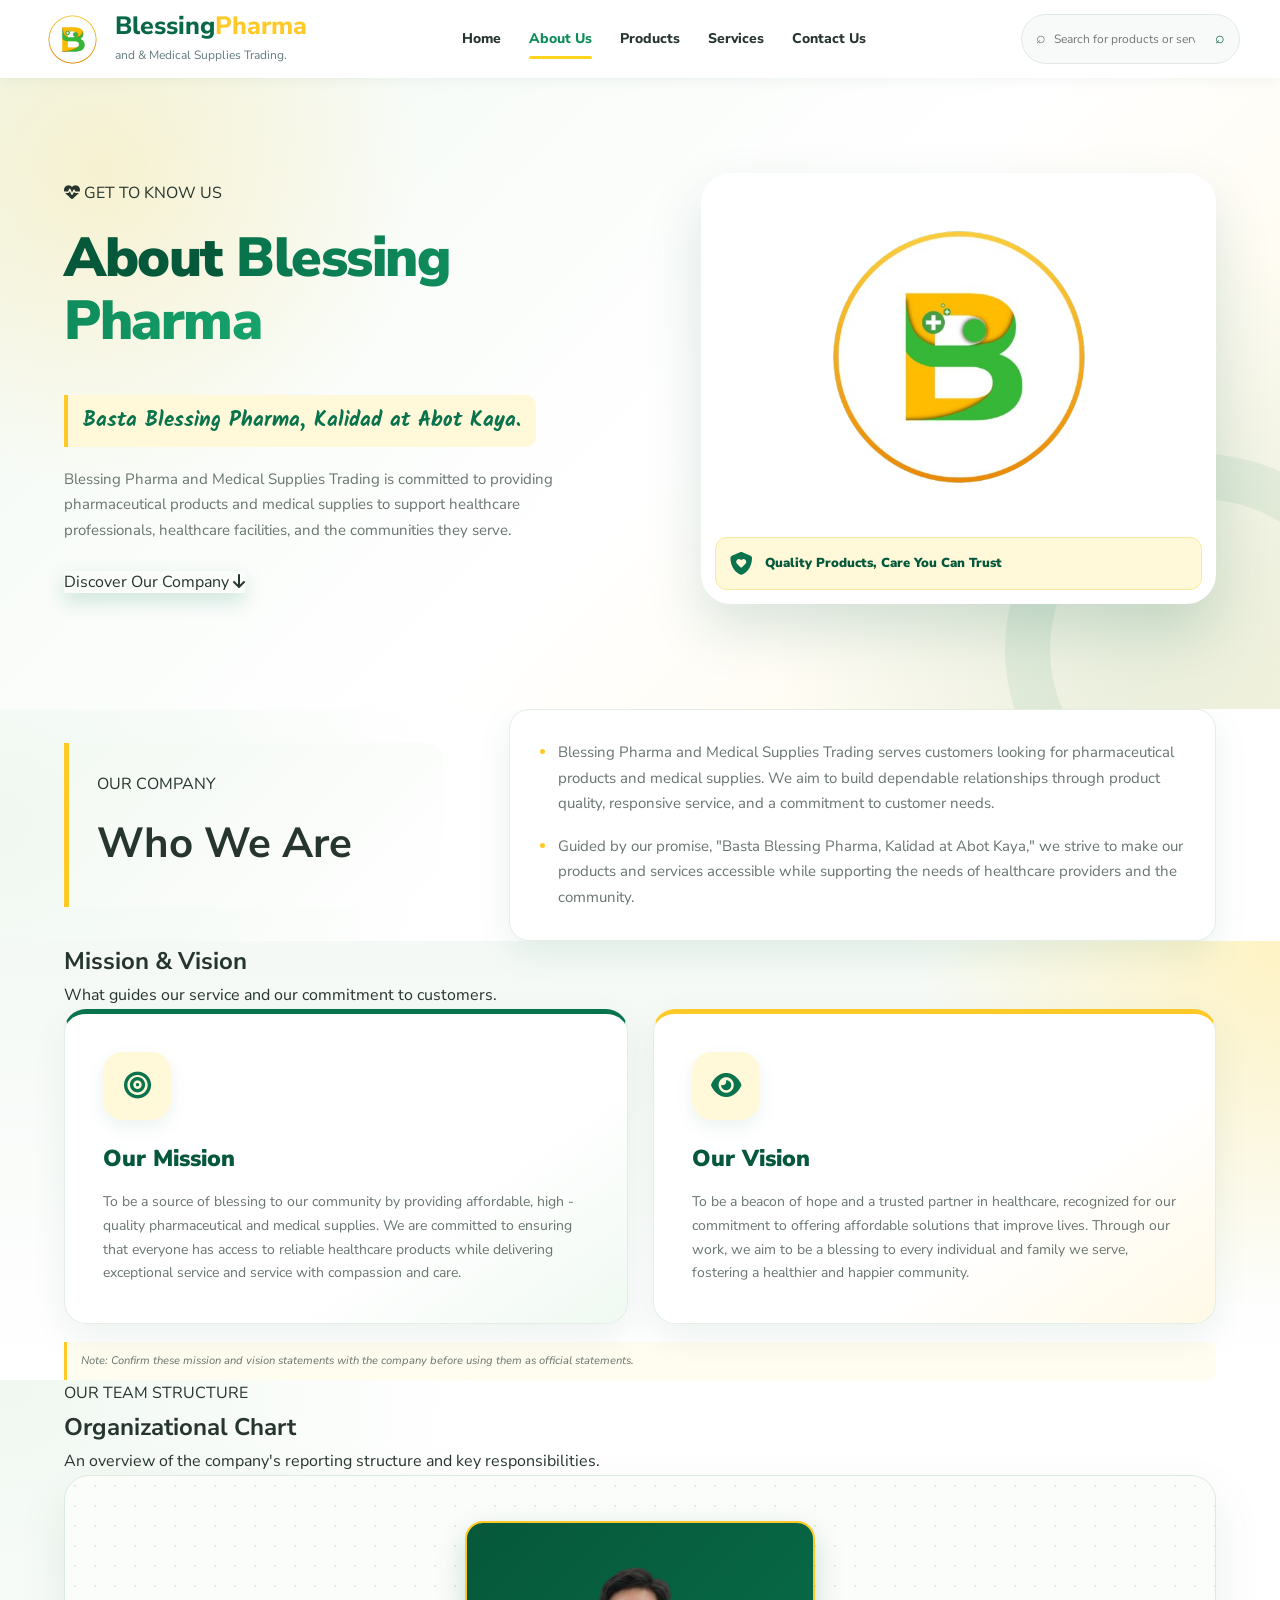
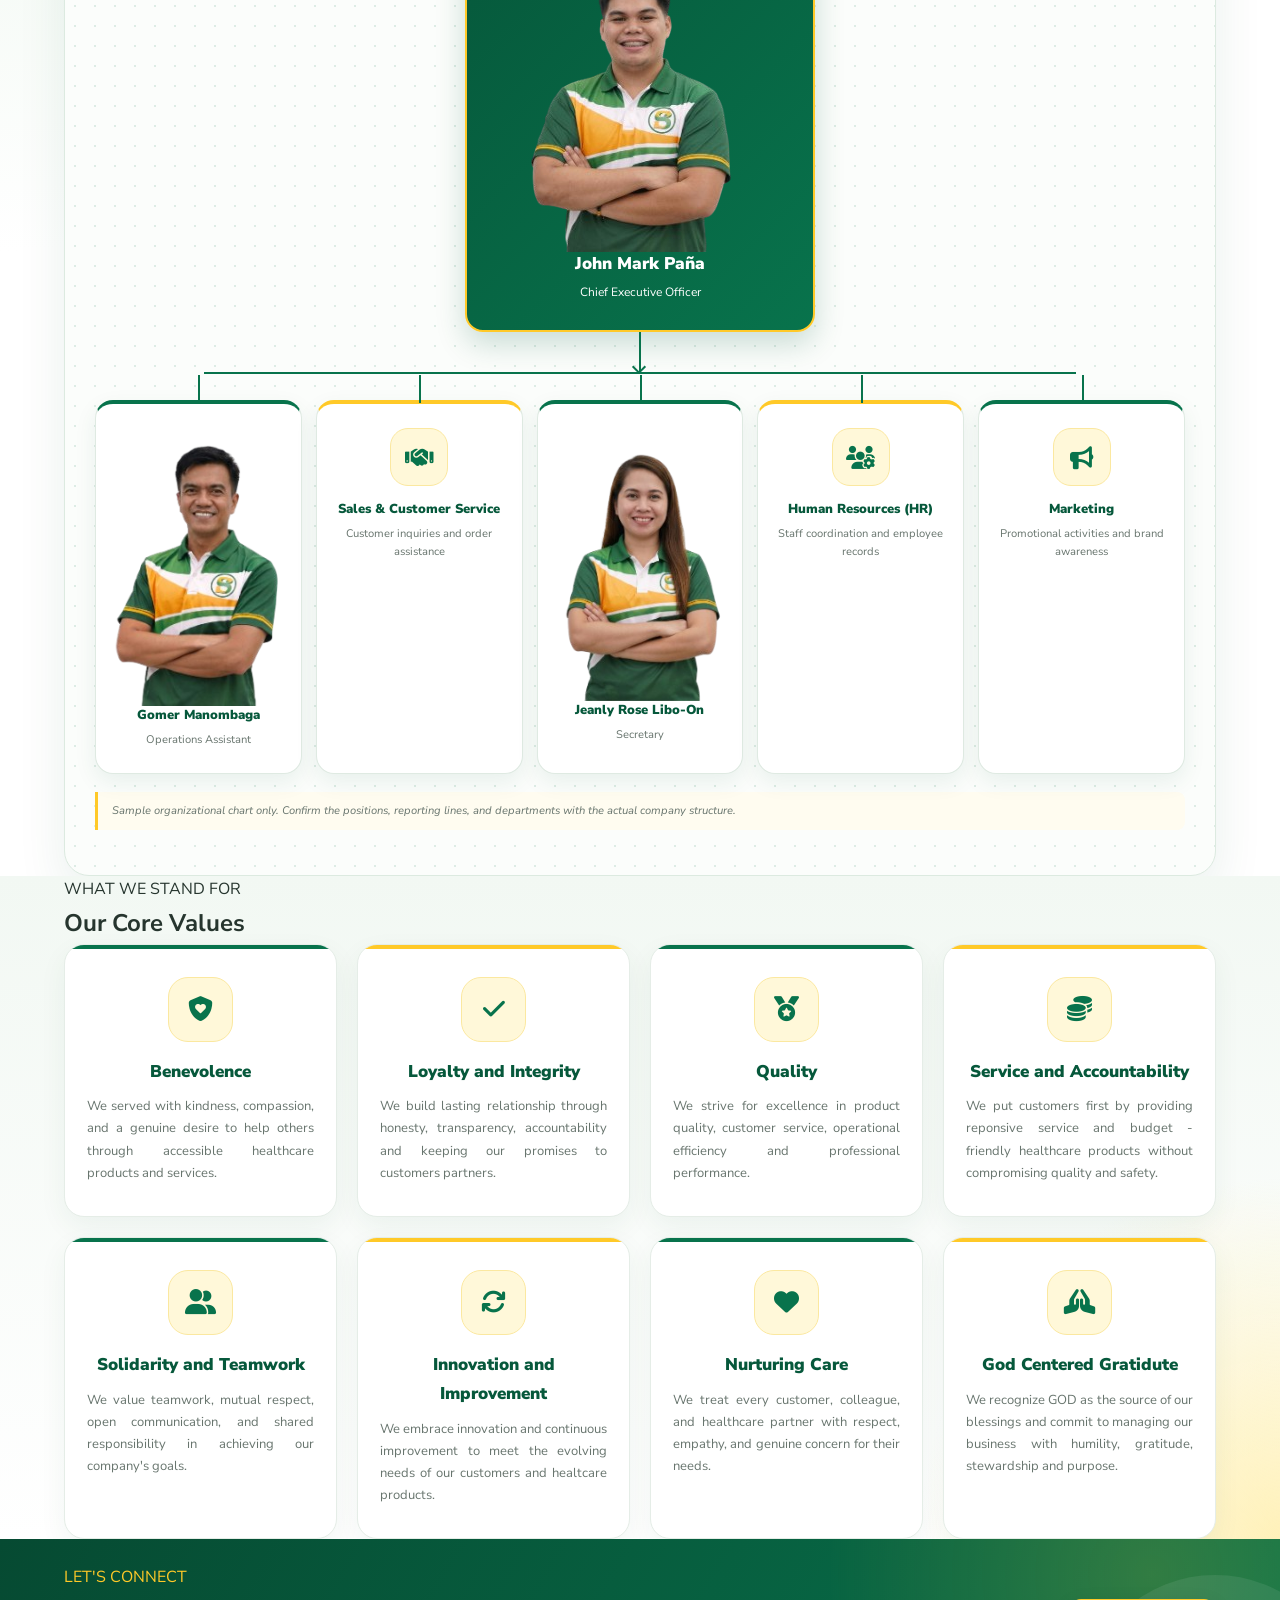
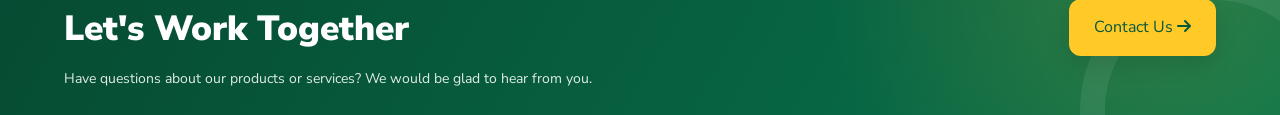
<file: about.html>
<!DOCTYPE html>
<html lang="en">
<head>
    <meta charset="UTF-8">
    <meta name="viewport" content="width=device-width, initial-scale=1.0">
    <meta name="description" content="Learn about Blessing Pharma and Medical Supplies Trading, our mission, vision, values, and organizational structure.">

    <title>About Us | Blessing Pharma</title>

    <link rel="preconnect" href="https://fonts.googleapis.com">
    <link rel="preconnect" href="https://fonts.gstatic.com" crossorigin>
    <link href="https://fonts.googleapis.com/css2?family=Nunito+Sans:wght@400;600;700;800;900&family=Kalam:wght@400;700&display=swap" rel="stylesheet">

    <link rel="stylesheet" href="https://cdnjs.cloudflare.com/ajax/libs/font-awesome/6.7.2/css/all.min.css">
    <link rel="stylesheet" href="about.css">
</head>
<body>

<!-- HEADER -->
<header class="site-header">
    <div class="container nav">

    <a class="brand" href="#home">
    <img
        src="images/logo.png"
        alt="Blessing Pharma Logo"
        class="logo"
    >

    <div class="brand-text">
        <div class="brand-name">
            Blessing<span>Pharma</span>
        </div>
        <small>and &amp; Medical Supplies Trading.</small>
    </div>
</a>

        <button class="mobile-menu" id="menuToggle" aria-label="Toggle navigation">
            ☰ Menu
        </button>

        <nav class="navlinks" id="navlinks">
    <a href="index.html">Home</a>
    <a href="about.html" class="active">About Us</a>
    <a href="#products">Products</a>
    <a href="#services">Services</a>
    <a href="contact.html">Contact Us</a>
</nav>

        <form class="search" id="searchForm">
            <span>⌕</span>
            <input
                id="searchInput"
                type="search"
                placeholder="Search for products or services..."
                aria-label="Search products">
            <button type="submit" aria-label="Search">⌕</button>
        </form>


    </div>
</header>

<main>


<main>

    <!-- ABOUT HERO -->
    <section class="about-hero">
        <div class="container about-hero-inner">
            <div class="hero-copy">
                <span class="eyebrow">
                    <i class="fa-solid fa-heart-pulse"></i>
                    GET TO KNOW US
                </span>

                <h1>About <span>Blessing Pharma</span></h1>
                <div class="underbar"></div>

                <p class="hero-tagline">
                    Basta Blessing Pharma, Kalidad at Abot Kaya.
                </p>

                <p>
                    Blessing Pharma and Medical Supplies Trading is committed
                    to providing pharmaceutical products and medical supplies
                    to support healthcare professionals, healthcare facilities,
                    and the communities they serve.
                </p>

                <a href="#our-story" class="btn">
                    Discover Our Company
                    <i class="fa-solid fa-arrow-down"></i>
                </a>
            </div>

            <div class="hero-image">
                <img src="images/logo.png" alt="Blessing Pharma healthcare image">
                <div class="image-label">
                    <i class="fa-solid fa-shield-heart"></i>
                    <span>Quality Products, Care You Can Trust</span>
                </div>
            </div>
        </div>
    </section>

    <!-- COMPANY PROFILE -->
    <section class="section story" id="our-story">
        <div class="container story-grid">
            <div class="section-heading">
                <span class="eyebrow">OUR COMPANY</span>
                <h2>Who <span>We Are</span></h2>

            </div>

            <div class="story-content">
                <p>
                    Blessing Pharma and Medical Supplies Trading serves
                    customers looking for pharmaceutical products and
                    medical supplies. We aim to build dependable
                    relationships through product quality, responsive
                    service, and a commitment to customer needs.
                </p>

                <p>
                    Guided by our promise, "Basta Blessing Pharma,
                    Kalidad at Abot Kaya," we strive to make our products
                    and services accessible while supporting the needs
                    of healthcare providers and the community.
                </p>
            </div>
        </div>
    </section>

    <!-- MISSION AND VISION -->
    <section class="section mission-section">
        <div class="container">
            <div class="center-heading">
               
                <h2>Mission <span>&amp; Vision</span></h2>
                <p>What guides our service and our commitment to customers.</p>
            </div>

            <div class="purpose-grid">
                <article class="purpose-card mission-card">
                    <div class="purpose-icon">
                        <i class="fa-solid fa-bullseye"></i>
                    </div>
                    <h3>Our Mission</h3>
                    <p>
                        To be a source of blessing to our community by providing
                        affordable, high - quality pharmaceutical and medical supplies.
                        We are committed to ensuring that everyone has access to reliable
                        healthcare products while delivering exceptional service and service
                        with compassion and care.
                        
                    </p>
                </article>

                <article class="purpose-card vision-card">
                    <div class="purpose-icon">
                        <i class="fa-solid fa-eye"></i>
                    </div>
                    <h3>Our Vision</h3>
                    <p>
                        To be a beacon of hope and a trusted partner in healthcare,
                        recognized for our commitment to offering affordable solutions
                        that improve lives. Through our work, we aim to be a blessing to
                        every individual and family we serve, fostering a healthier and happier community.
                    </p>
                </article>
            </div>

            <p class="editor-note">
                Note: Confirm these mission and vision statements with
                the company before using them as official statements.
            </p>
        </div>
    </section>

    <!-- ORGANIZATIONAL CHART -->
    <section class="section organization" id="organization">
        <div class="container">
            <div class="center-heading">
                <span class="eyebrow">OUR TEAM STRUCTURE</span>
                <h2>Organizational <span>Chart</span></h2>
                <div class="underbar"></div>
                <p>
                    An overview of the company's reporting structure
                    and key responsibilities.
                </p>
            </div>

            <div class="org-chart">

<!-- LEVEL 1: CEO / BUSINESS OWNER -->
<div class="org-level">
    <article class="org-card top-card owner-card">
        <img
            src="images/ceo.png"
            alt="Business Owner"
            class="org-person-photo"
        >

        <h3>John Mark Paña</h3>
        <p>Chief Executive Officer</p>
    </article>
</div>
                <div class="org-connector"></div>

                <!-- LEVEL 2: FIVE DEPARTMENTS -->
                <div class="org-departments">

                    <article class="org-card department-card">
    <img
        src="images/inventory.png"
        alt="Inventory and Warehouse Representative"
        class="org-person-photo"
    >

    <h3>Gomer Manombaga</h3>
    <p>Operations Assistant</p>
</article>

                    <article class="org-card department-card">
                        <div class="department-icon">
                            <i class="fa-solid fa-handshake"></i>
                        </div>
                        <h3>Sales &amp; Customer Service</h3>
                        <p>Customer inquiries and order assistance</p>
                    </article>

                    <article class="org-card department-card">
    <img
        src="images/accounting.png"
        alt="Financial and Accounting"
        class="org-person-photo"
    >

    <h3>Jeanly Rose Libo-On</h3>
    <p>Secretary</p>
</article>

                    <article class="org-card department-card">
                        <div class="department-icon">
                            <i class="fa-solid fa-users-gear"></i>
                        </div>
                        <h3>Human Resources (HR)</h3>
                        <p>Staff coordination and employee records</p>
                    </article>

                    <article class="org-card department-card">
                        <div class="department-icon">
                            <i class="fa-solid fa-bullhorn"></i>
                        </div>
                        <h3>Marketing</h3>
                        <p>Promotional activities and brand awareness</p>
                    </article>

                </div>

                <p class="editor-note">
                    Sample organizational chart only. Confirm the positions,
                    reporting lines, and departments with the actual company structure.
                </p>

            </div>
        </div>
    </section>

    <!-- CORE VALUES -->
    <section class="section values-section">
        <div class="container">
            <div class="center-heading">
                <span class="eyebrow">WHAT WE STAND FOR</span>
                <h2>Our Core <span>Values</span></h2>
                <div class="underbar"></div>
            </div>

            <div class="values-grid">
                <article class="value-card">
                    <div class="value-icon">
                        <i class="fa-solid fa-shield-heart"></i>
                    </div>
                    <h3>Benevolence</h3>
                    <p>We served with kindness, compassion, and a genuine desire to help others through accessible healthcare products and services.</p>
                </article>

                <article class="value-card">
                    <div class="value-icon">
                        <i class="fa-solid fa-check"></i>
                    </div>
                    <h3>Loyalty and Integrity</h3>
                    <p>We build lasting relationship through honesty, transparency, accountability and keeping our promises to customers partners.</p>
                </article>

                <article class="value-card">
                    <div class="value-icon">
                        <i class="fa-solid fa-medal"></i>
                    </div>
                    <h3>Quality</h3>
                    <p>We strive for excellence in product quality, customer service, operational efficiency and professional performance.</p>
                </article>

                <article class="value-card">
                    <div class="value-icon">
                        <i class="fa-solid fa-coins"></i>
                    </div>
                    <h3>Service and Accountability</h3>
                    <p>We put customers first by providing reponsive service and budget - friendly healthcare products without compromising quality and safety. </p>
                </article>

                <article class="value-card">
                    <div class="value-icon">
                        <i class="fa-solid fa-user-group"></i>
                    </div>
                    <h3>Solidarity and Teamwork</h3>
                    <p>We value teamwork, mutual respect, open communication, and shared responsibility in achieving our company's goals.</p>
                </article>

                <article class="value-card">
                    <div class="value-icon">
                        <i class="fa-solid fa-arrows-rotate"></i>
                    </div>
                    <h3>Innovation and Improvement</h3>
                    <p>We embrace innovation and continuous improvement to meet the evolving needs of our customers and healtcare products.</p>
                </article>

                <article class="value-card">
                    <div class="value-icon">
                        <i class="fa-solid fa-heart"></i>
                    </div>
                    <h3>Nurturing Care</h3>
                    <p>We treat every customer, colleague, and healthcare partner with respect, empathy, and genuine concern for their needs.</p>
                </article>

                <article class="value-card">
                    <div class="value-icon">
                        <i class="fa-solid fa-hands-praying"></i>
                    </div>
                    <h3>God Centered Gratidute</h3>
                    <p>We recognize GOD as the source of our blessings and commit to managing our business with humility, gratitude, stewardship and purpose.</p>
                </article>
            </div>
        </div>
    </section>

    <!-- CONTACT CTA -->
    <section class="about-cta">
        <div class="container cta-inner">
            <div>
                <span class="eyebrow">LET'S CONNECT</span>
                <h2>Let's Work Together</h2>
                <p>
                    Have questions about our products or services?
                    We would be glad to hear from you.
                </p>
            </div>

            <a href="contact.html" class="btn cta-btn">
                Contact Us <i class="fa-solid fa-arrow-right"></i>
            </a>
        </div>
    </section>

</main>

<script>
    const menuToggle = document.getElementById("menuToggle");
    const navlinks = document.getElementById("navlinks");

    menuToggle.addEventListener("click", function () {
        const isOpen = navlinks.classList.toggle("show");
        menuToggle.setAttribute("aria-expanded", isOpen);
    });
</script>

</body>
</html>
</file>
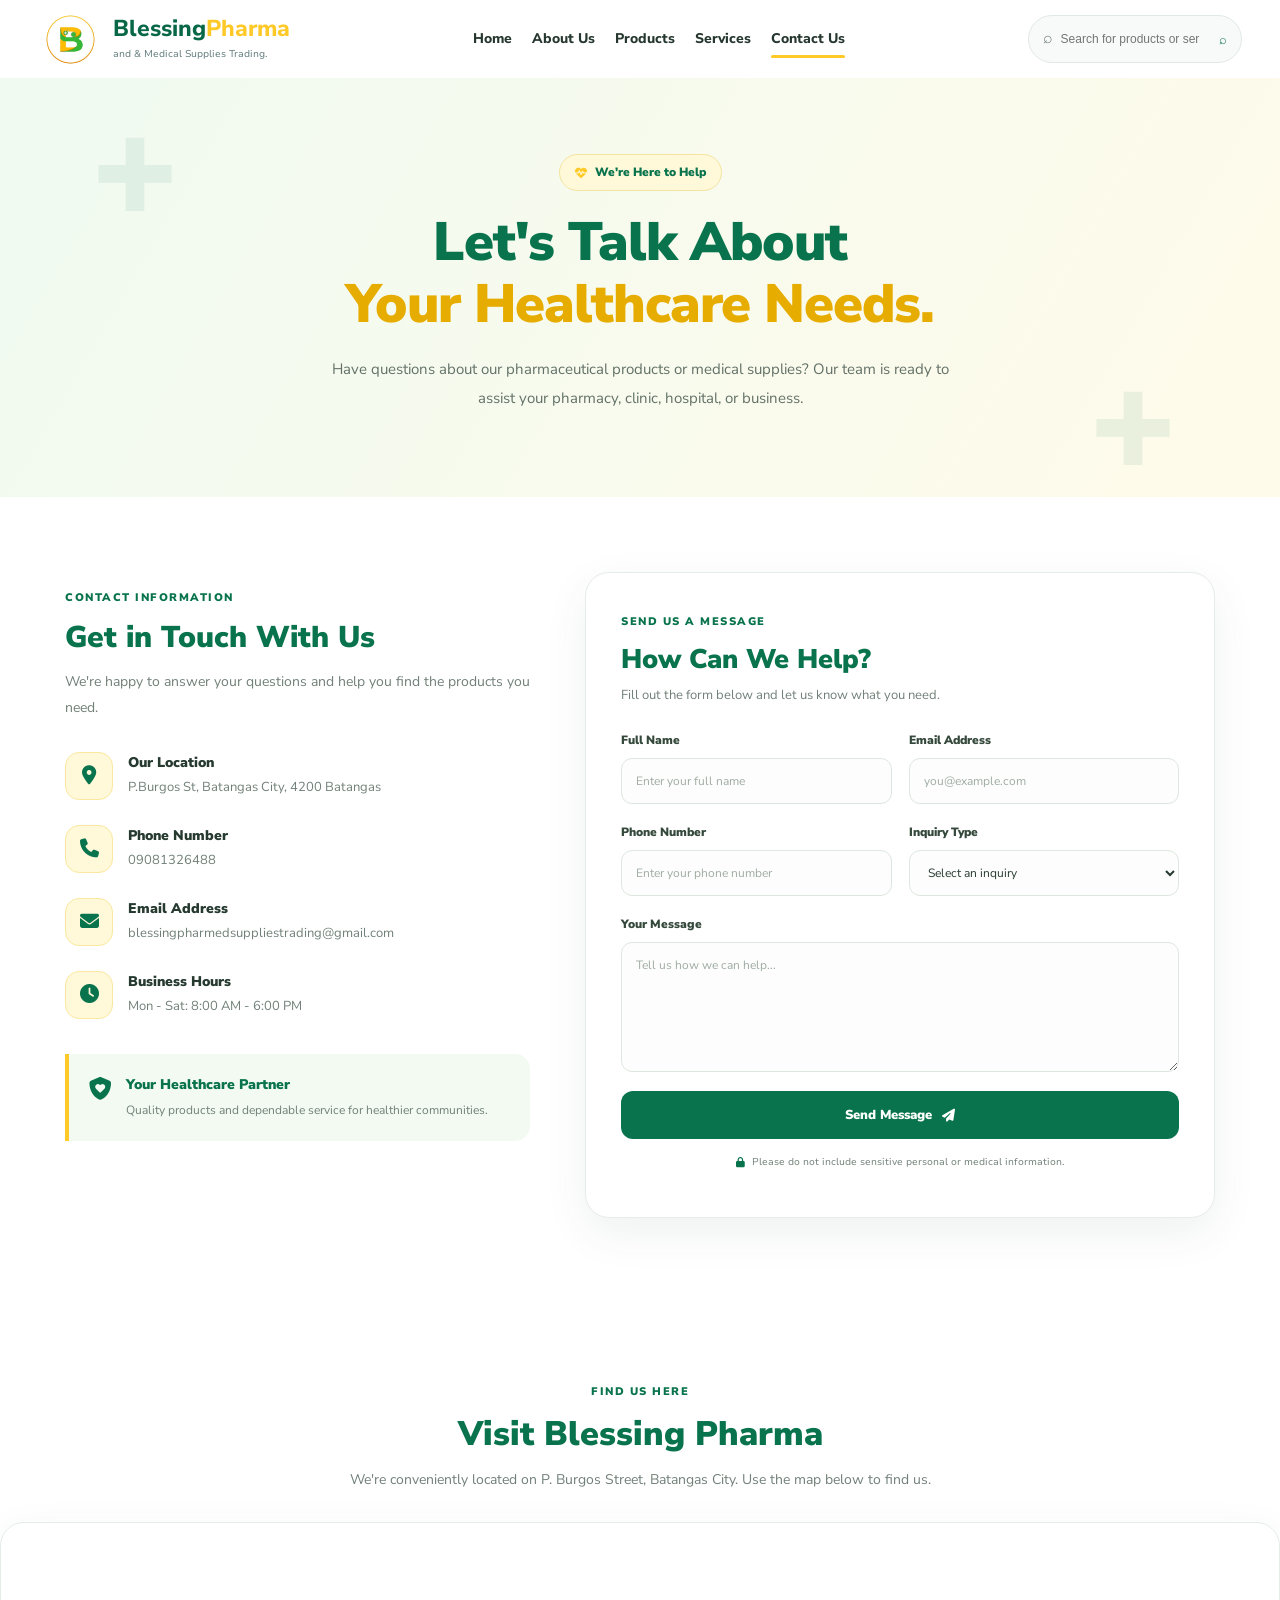
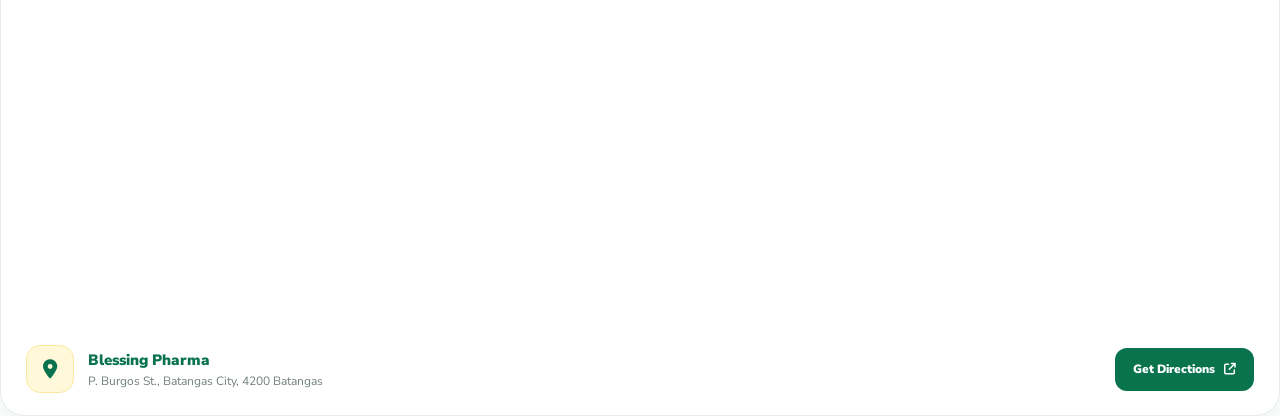
<file: contact.html>
<!DOCTYPE html>
<html lang="en">
<head>
    <meta charset="UTF-8">
    <meta name="viewport" content="width=device-width, initial-scale=1.0">

    <title>Contact Us | Blessing Pharma</title>

    <!-- Google Fonts -->
    <link rel="preconnect" href="https://fonts.googleapis.com">
    <link rel="preconnect" href="https://fonts.gstatic.com" crossorigin>
    <link href="https://fonts.googleapis.com/css2?family=Nunito+Sans:wght@400;500;600;700;800;900&display=swap" rel="stylesheet">

    <!-- Font Awesome Icons -->
    <link rel="stylesheet" href="https://cdnjs.cloudflare.com/ajax/libs/font-awesome/6.7.2/css/all.min.css">

    <link rel="stylesheet" href="contact.css">
</head>

<body>

    <!-- HEADER -->
<header class="site-header">
    <div class="container nav">

    <a class="brand" href="#home">
    <img
        src="images/logo.png"
        alt="Blessing Pharma Logo"
        class="logo"
    >

    <div class="brand-text">
        <div class="brand-name">
            Blessing<span>Pharma</span>
        </div>
        <small>and &amp; Medical Supplies Trading.</small>
    </div>
</a>

        <button class="mobile-menu" id="menuToggle" aria-label="Toggle navigation">
            ☰ Menu
        </button>

    <nav class="navlinks" id="navlinks">
    <a href="index.html">Home</a>
    <a href="about.html">About Us</a>
    <a href="#products">Products</a>
    <a href="#services">Services</a>
    <a href="contact.html" class="active">Contact Us</a>
</nav>

        <form class="search" id="searchForm">
            <span>⌕</span>
            <input
                id="searchInput"
                type="search"
                placeholder="Search for products or services..."
                aria-label="Search products">
            <button type="submit" aria-label="Search">⌕</button>
        </form>


    </div>
</header>


    <!-- CONTACT HERO -->
    <section class="contact-hero">
        <div class="contact-container">

            <div class="hero-badge">
                <i class="fa-solid fa-heart-pulse"></i>
                We're Here to Help
            </div>

            <h1>
                Let's Talk About
                <span>Your Healthcare Needs.</span>
            </h1>

            <p>
                Have questions about our pharmaceutical products or medical
                supplies? Our team is ready to assist your pharmacy, clinic,
                hospital, or business.
            </p>

            <div class="hero-decoration">
                <i class="fa-solid fa-plus"></i>
            </div>

        </div>
    </section>


    <!-- CONTACT SECTION -->
    <main class="contact-main">
        <div class="contact-container">

            <div class="contact-layout">

                <!-- CONTACT INFORMATION -->
                <section class="contact-info">

                    <span class="section-label">CONTACT INFORMATION</span>

                    <h2>Get in Touch With Us</h2>

                    <p class="info-intro">
                        We're happy to answer your questions and help you
                        find the products you need.
                    </p>

                    <div class="info-list">

                        <div class="info-item">
                            <div class="info-icon">
                                <i class="fa-solid fa-location-dot"></i>
                            </div>

                            <div>
                                <h3>Our Location</h3>
                                <p>P.Burgos St, Batangas City, 4200 Batangas</p>
                            </div>
                        </div>

                        <div class="info-item">
                            <div class="info-icon">
                                <i class="fa-solid fa-phone"></i>
                            </div>

                            <div>
                                <h3>Phone Number</h3>
                                <p>09081326488</p>
                            </div>
                        </div>

                        <div class="info-item">
                            <div class="info-icon">
                                <i class="fa-solid fa-envelope"></i>
                            </div>

                            <div>
                                <h3>Email Address</h3>
                                <p>blessingpharmedsuppliestrading@gmail.com</p>
                            </div>
                        </div>

                        <div class="info-item">
                            <div class="info-icon">
                                <i class="fa-solid fa-clock"></i>
                            </div>

                            <div>
                                <h3>Business Hours</h3>
                                <p>Mon - Sat: 8:00 AM - 6:00 PM</p>
                            </div>
                        </div>

                    </div>

                    <div class="contact-note">
                        <i class="fa-solid fa-shield-heart"></i>

                        <div>
                            <strong>Your Healthcare Partner</strong>
                            <p>
                                Quality products and dependable service
                                for healthier communities.
                            </p>
                        </div>
                    </div>

                </section>


                <!-- CONTACT FORM -->
                <section class="contact-form-card" id="contact-form">

                    <div class="form-heading">
                        <span class="section-label">SEND US A MESSAGE</span>
                        <h2>How Can We Help?</h2>
                        <p>Fill out the form below and let us know what you need.</p>
                    </div>

                    <form id="contactForm">

                        <div class="form-row">

                            <div class="form-group">
                                <label for="fullName">Full Name</label>

                                <input
                                    type="text"
                                    id="fullName"
                                    name="fullName"
                                    placeholder="Enter your full name"
                                    required>
                            </div>

                            <div class="form-group">
                                <label for="email">Email Address</label>

                                <input
                                    type="email"
                                    id="email"
                                    name="email"
                                    placeholder="you@example.com"
                                    required>
                            </div>

                        </div>

                        
<div class="form-row">

    <div class="form-group">
        <label for="phone">Phone Number</label>
        <input
            type="tel"
            id="phone"
            name="phone"
            placeholder="Enter your phone number">
    </div>

    <div class="form-group">
        <label for="subject">Inquiry Type</label>

        
<select id="subject" name="subject" required>
    <option value="" disabled selected>Select an inquiry</option>
    <option value="Inquiry">Inquiry Items</option>
    <option value="Purchasing">Purchasing Items</option>
    <option value="Quotation">Quotation</option>
    <option value="Apply">Application</option>
    <option value="Partnership">Partnership</option>
    <option value="Other">Other</option>
</select>

    </div>

</div>


                        <div class="form-group">
                            <label for="message">Your Message</label>

                            <textarea
                                id="message"
                                name="message"
                                rows="5"
                                placeholder="Tell us how we can help..."
                                required></textarea>
                        </div>

                        <button type="submit" class="submit-button">
                            Send Message
                            <i class="fa-solid fa-paper-plane"></i>
                        </button>

                        <p class="form-disclaimer">
                            <i class="fa-solid fa-lock"></i>
                            Please do not include sensitive personal or medical information.
                        </p>

                        <p id="formStatus" class="form-status" aria-live="polite"></p>
                        

                    </form>

                </section>

            </div>

        </div>
    </main>


<!-- GOOGLE MAP LOCATION -->
<section class="location-section" id="our-location">
    <div class="location-heading">
        <span class="section-label">FIND US HERE</span>
        <h2>Visit Blessing Pharma</h2>
        <p>
            We're conveniently located on P. Burgos Street,
            Batangas City. Use the map below to find us.
        </p>
    </div>

    <div class="map-card">
        <iframe
            src="https://maps.google.com/maps?q=Blessing%20Pharma%20and%20Medical%20Supplies%20Trading%2C%20P.%20Burgos%20St%2C%20Batangas%20City%2C%20Philippines&output=embed"
            title="Blessing Pharma location in Batangas City"
            width="100%"
            height="400"
            style="border: 0;"
            loading="lazy"
            referrerpolicy="no-referrer-when-downgrade"
            allowfullscreen>
        </iframe>

        <div class="map-footer">
            <div class="map-address">
                <div class="info-icon">
                    <i class="fa-solid fa-location-dot"></i>
                </div>
                <div>
                    <h3>Blessing Pharma</h3>
                    <p>P. Burgos St., Batangas City, 4200 Batangas</p>
                </div>
            </div>

            <a
                href="https://www.google.com/maps/search/?api=1&query=Blessing+Pharma+and+Medical+Supplies+Trading+P.+Burgos+Batangas+City"
                target="_blank"
                rel="noopener noreferrer"
                class="directions-button">
                Get Directions
                <i class="fa-solid fa-arrow-up-right-from-square"></i>
            </a>
        </div>
    </div>
</section>

    

    <script src="contact.js"></script>

</body>
</html>
</file>
<file: about.css>
:root {
    --green: #08734C;
    --green-dark: #06583B;
    --yellow: #FFC928;
    --pale-yellow: #FFF8D9;
    --white: #FFFFFF;
    --text: #26352E;
    --muted: #68756E;
    --light-bg: #F7FAF7;
    --border: #E5EDE7;
    --shadow: 0 12px 35px rgba(8, 115, 76, 0.09);
}

* {
    box-sizing: border-box;
    margin: 0;
    padding: 0;
}

html {
    scroll-behavior: smooth;
    scroll-padding-top: 100px;
}

body {
    font-family: "Nunito Sans", sans-serif;
    color: var(--text);
    background: var(--white);
    line-height: 1.7;
}

a {
    text-decoration: none;
    color: inherit;
}

img {
    display: block;
    max-width: 100%;
}

.container {
    width: min(1160px, 90%);
    margin: auto;
}


/* =========================
   HEADER BASE STYLES
========================= */

.site-header {
    min-height: 78px;
    background: #ffffff;
    display: flex;
    align-items: center;
    position: sticky;
    top: 0;
    z-index: 1000;
    box-shadow: 0 2px 12px #164c3510;
}

.site-header,
.site-header * {
    box-sizing: border-box;
}

.site-header .container {
    width: min(1200px, 94%);
    margin: 0 auto;
}

.site-header .nav {
    display: flex;
    align-items: center;
    justify-content: space-between;
    gap: 22px;
}

/* =========================
   LOGO AND COMPANY NAME
========================= */

.site-header .brand {
    display: flex;
    align-items: center;
    gap: 10px;
    flex-shrink: 1;
    min-width: 0;
    text-decoration: none;
}

.site-header .logo {
    width: 65px;
    height: 65px;
    object-fit: contain;
    display: block;
    flex: 0 0 65px;
}

.site-header .brand-text {
    display: flex;
    flex-direction: column;
    justify-content: center;
    gap: 4px;
    min-width: 0;
}

.site-header .brand-name {
    font-size: 25px;
    font-weight: 800;
    line-height: 1.1;
    white-space: nowrap;
    color: #086747;
}

.site-header .brand-name span {
    color: #ffc928;
}

.site-header .brand-text small {
    font-size: 12px;
    color: #607a7b;
    white-space: nowrap;
}

/* =========================
   NAVIGATION LINKS
========================= */

.site-header .navlinks {
    display: flex;
    align-items: center;
    gap: 28px;
    font-size: 14px;
    font-weight: 800;
}

.site-header .navlinks a {
    color: inherit;
    text-decoration: none;
    padding: 8px 0;
    position: relative;
    white-space: nowrap;
    transition: color 0.2s ease;
}

.site-header .navlinks a:hover,
.site-header .navlinks a.active {
    color: #0b8d58;
}

.site-header .navlinks a.active::after {
    content: "";
    position: absolute;
    bottom: 0;
    left: 0;
    right: 0;
    height: 3px;
    background: #ffd51e;
    border-radius: 5px;
}

/* =========================
   SEARCH BAR
========================= */

.site-header .search {
    display: flex;
    align-items: center;
    gap: 8px;
    border: 1px solid #e1e9e5;
    border-radius: 30px;
    padding: 10px 14px;
    background: #f8faf9;
    min-width: 200px;
    color: #607a7b;
}

.site-header .search input {
    width: 100%;
    min-width: 0;
    border: 0;
    outline: 0;
    background: transparent;
    font: inherit;
    font-size: 12px;
}

.site-header .search button {
    border: 0;
    background: transparent;
    color: #086747;
    cursor: pointer;
    font: inherit;
}

/* =========================
   MOBILE MENU BUTTON
========================= */

.site-header .mobile-menu {
    display: none;
    border: 0;
    background: #086747;
    color: #ffffff;
    border-radius: 10px;
    padding: 9px 12px;
    font-size: 12px;
    cursor: pointer;
}

/* =========================
   TABLET RESPONSIVENESS
========================= */

@media (max-width: 1100px) {
    .site-header .nav {
        gap: 14px;
    }

    .site-header .logo {
        width: 55px;
        height: 55px;
        flex-basis: 55px;
    }

    .site-header .brand-name {
        font-size: 22px;
    }

    .site-header .brand-text small {
        font-size: 11px;
    }

    .site-header .navlinks {
        gap: 15px;
        font-size: 12px;
    }

    .site-header .search {
        min-width: 160px;
    }
}

/* =========================
   MOBILE RESPONSIVENESS
========================= */

@media (max-width: 700px) {
    .site-header {
        min-height: 68px;
    }

    .site-header .nav {
        flex-wrap: wrap;
        padding: 10px 0;
    }

    .site-header .brand {
        gap: 8px;
    }

    .site-header .logo {
        width: 45px;
        height: 45px;
        flex: 0 0 45px;
    }

    .site-header .brand-name {
        font-size: 21px;
    }

    .site-header .brand-text small {
        font-size: 10px;
    }

    .site-header .mobile-menu {
        display: block;
        margin-left: auto;
    }

    .site-header .navlinks {
        display: none;
        order: 4;
        width: 100%;
        flex-direction: column;
        align-items: stretch;
        gap: 3px;
        padding: 8px 0;
    }

    .site-header .navlinks.open {
        display: flex;
    }

    .site-header .navlinks a {
        padding: 10px;
        font-size: 14px;
    }

    .site-header .search {
        order: 5;
        min-width: 100%;
        width: 100%;
        margin-top: 5px;
    }
}

/* =========================
   SMALL MOBILE SCREENS
========================= */

@media (max-width: 390px) {
    .site-header .logo {
        width: 38px;
        height: 38px;
        flex-basis: 38px;
    }

    .site-header .brand {
        gap: 6px;
    }

    .site-header .brand-name {
        font-size: 18px;
    }

    .site-header .brand-text small {
        font-size: 9px;
    }
}


/* HERO SECTION */

.about-hero {
    position: relative;
    overflow: hidden;
    padding: 95px 0 105px;
    background:
        radial-gradient(circle at 8% 15%, rgba(255, 201, 40, 0.18), transparent 25%),
        radial-gradient(circle at 90% 85%, rgba(8, 115, 76, 0.10), transparent 30%),
        linear-gradient(135deg, #F2F9F3 0%, #FFFFFF 55%, #FFF9E5 100%);
}

.about-hero::before {
    content: "";
    position: absolute;
    width: 300px;
    height: 300px;
    border: 45px solid rgba(8, 115, 76, 0.07);
    border-radius: 50%;
    right: -115px;
    bottom: -135px;
    pointer-events: none;
}

.about-hero-inner {
    display: grid;
    grid-template-columns: 1fr 0.9fr;
    align-items: center;
    gap: 65px;
}

.hero-copy h1 {
    color: var(--green-dark);
    font-size: clamp(35px, 4.5vw, 55px);
    line-height: 1.15;
    font-weight: 900;
    letter-spacing: -1.5px;
    margin-top: 18px;
}

.hero-copy h1 span {
    display: inline;
    background: linear-gradient(90deg, #08734C, #16A36B);
    -webkit-background-clip: text;
    background-clip: text;
    -webkit-text-fill-color: transparent;
}

.hero-copy .underbar {
    width: 85px;
    height: 6px;
    margin-top: 20px;
}

.hero-copy > p:not(.hero-tagline) {
    color: var(--muted);
    font-size: 15px;
    margin: 20px 0 26px;
    max-width: 540px;
}

.hero-tagline {
    display: inline-block;
    font-family: "Kalam", cursive;
    font-size: 21px;
    font-weight: 700;
    color: var(--green);
    margin-top: 17px;
    padding: 8px 15px;
    border-left: 4px solid var(--yellow);
    border-radius: 0 10px 10px 0;
    background: var(--pale-yellow);
}

.hero-copy .btn {
    box-shadow: 0 8px 20px rgba(8, 115, 76, 0.18);
}

.hero-image {
    position: relative;
    padding: 12px;
    background: var(--white);
    border: 2px solid white;
    border-radius: 30px;
    box-shadow: 0 25px 55px rgba(6, 88, 59, 0.15);
}

.hero-image > img {
    width: 100%;
    height: 340px;
    object-fit: contain;
    border-radius: 20px;
}

.image-label {
    display: flex;
    align-items: center;
    gap: 12px;
    padding: 14px;
    margin-top: 10px;
    border-radius: 12px;
    border: 1px solid #FBE8A0;
    background: var(--pale-yellow);
    color: var(--green-dark);
    font-size: 13px;
    font-weight: 900;
}

.image-label i {
    color: var(--green);
    font-size: 23px;
}

/* COMPANY PROFILE */

.story {
    background:
        radial-gradient(circle at 0% 50%, #F0F8F1 0, transparent 35%),
        #FFFFFF;
}

.story-grid {
    display: grid;
    grid-template-columns: 0.7fr 1.3fr;
    gap: 65px;
    align-items: center;
}

.story-grid .section-heading {
    padding: 28px;
    border-left: 5px solid var(--yellow);
    border-radius: 0 18px 18px 0;
    background: linear-gradient(135deg, #F3F9F3, #FFFFFF);
}

.story-grid .section-heading h2 {
    margin-top: 10px;
    font-size: clamp(30px, 3.5vw, 42px);
}

.story-content {
    padding: 30px;
    border: 1px solid var(--border);
    border-radius: 20px;
    background: white;
    box-shadow: var(--shadow);
}

.story-content p {
    position: relative;
    padding-left: 18px;
    color: var(--muted);
    font-size: 15px;
    margin-bottom: 17px;
}

.story-content p:last-child {
    margin-bottom: 0;
}

.story-content p::before {
    content: "";
    position: absolute;
    left: 0;
    top: 9px;
    width: 5px;
    height: 5px;
    border-radius: 50%;
    background: var(--yellow);
}

/* MISSION AND VISION */

.mission-section {
    background:
        radial-gradient(circle at 100% 0%, #FFF3C4, transparent 27%),
        linear-gradient(180deg, #F4F9F5, #FFFFFF);
}

.purpose-grid {
    display: grid;
    grid-template-columns: repeat(2, minmax(0, 1fr));
    gap: 25px;
}

.purpose-card {
    position: relative;
    overflow: hidden;
    padding: 38px;
    border: 1px solid var(--border);
    border-radius: 22px;
    background: var(--white);
    box-shadow: 0 12px 35px rgba(6, 88, 59, 0.07);
    transition: transform 0.3s ease, box-shadow 0.3s ease;
}

.purpose-card:hover {
    transform: translateY(-8px);
    box-shadow: 0 22px 45px rgba(6, 88, 59, 0.13);
}

.mission-card {
    border-top: 5px solid var(--green);
    background: linear-gradient(145deg, #FFFFFF 65%, #F0F9F2);
}

.vision-card {
    border-top: 5px solid var(--yellow);
    background: linear-gradient(145deg, #FFFFFF 65%, #FFF9E6);
}

.purpose-icon {
    width: 68px;
    height: 68px;
    display: grid;
    place-items: center;
    border-radius: 20px;
    background: var(--pale-yellow);
    color: var(--green);
    font-size: 27px;
    margin-bottom: 19px;
    box-shadow: 0 7px 18px rgba(8, 115, 76, 0.08);
}

.purpose-card h3 {
    color: var(--green-dark);
    font-size: 23px;
    font-weight: 900;
    margin-bottom: 12px;
}

.purpose-card p {
    color: var(--muted);
    font-size: 14px;
}

.editor-note {
    display: block;
    margin-top: 18px;
    padding: 10px 14px;
    border-left: 3px solid var(--yellow);
    border-radius: 0 8px 8px 0;
    background: #FFFCF0;
    font-size: 11px;
    line-height: 1.6;
    color: var(--muted);
    font-style: italic;
}

/* ORGANIZATIONAL CHART */

.organization {
    background:
        radial-gradient(circle at 0% 0%, #F0F8F1, transparent 28%),
        #FFFFFF;
}

.org-chart {
    padding: 45px 30px;
    border: 1px solid #DCEAE0;
    border-radius: 25px;
    background-color: #FBFDFB;
    background-image: radial-gradient(
        rgba(8, 115, 76, 0.12) 0.8px,
        transparent 0.8px
    );
    background-size: 20px 20px;
    box-shadow: 0 20px 50px rgba(6, 88, 59, 0.09);
    overflow: hidden;
}

.org-level {
    display: flex;
    justify-content: center;
}

.org-card {
    position: relative;
    width: 100%;
    max-width: 300px;
    padding: 22px 17px;
    text-align: center;
    border: 1px solid #DFEAE2;
    border-radius: 18px;
    background: var(--white);
    box-shadow: 0 8px 22px rgba(6, 88, 59, 0.08);
    transition: transform 0.3s ease, box-shadow 0.3s ease;
}

.org-card:hover {
    transform: translateY(-5px);
    box-shadow: 0 15px 30px rgba(6, 88, 59, 0.13);
}

.org-card > i {
    font-size: 25px;
    color: var(--yellow);
    margin-bottom: 10px;
}

.org-card h3 {
    font-size: 15px;
    font-weight: 900;
    line-height: 1.4;
    color: var(--green-dark);
    margin-bottom: 7px;
    overflow-wrap: anywhere;
}

.org-card p {
    font-size: 12px;
    line-height: 1.6;
    color: var(--muted);
}

.top-card {
    min-width: 260px;
    max-width: 350px;
    padding: 28px 22px;
    border: 2px solid var(--yellow);
    background: linear-gradient(135deg, #06583B, #08734C);
    box-shadow: 0 12px 30px rgba(6, 88, 59, 0.20);
}

.top-card > i {
    font-size: 30px;
    color: var(--yellow);
}

.top-card h3 {
    font-size: 17px;
    color: var(--white);
}

.top-card p {
    color: var(--white);
}

.org-connector {
    position: relative;
    width: 2px;
    height: 40px;
    margin: 0 auto;
    background: var(--green);
}

.org-connector::after {
    content: "";
    position: absolute;
    left: -5px;
    bottom: 0;
    width: 8px;
    height: 8px;
    border-right: 2px solid var(--green);
    border-bottom: 2px solid var(--green);
    transform: rotate(45deg);
}

/* FIVE DEPARTMENTS: ONE ROW ON DESKTOP */

.org-departments {
    position: relative;
    display: grid;
    grid-template-columns: repeat(5, minmax(0, 1fr));
    align-items: stretch;
    gap: 14px;
    padding-top: 28px;
}

.org-departments::before {
    content: "";
    position: absolute;
    top: 0;
    left: 10%;
    right: 10%;
    height: 2px;
    background: var(--green);
}

.department-card {
    min-width: 0;
    max-width: none;
    height: 100%;
    padding: 24px 10px;
    border-top: 4px solid var(--green);
    background: #FFFFFF;
}

.department-card:nth-child(even) {
    border-top-color: var(--yellow);
}

.department-card::before {
    content: "";
    position: absolute;
    top: -29px;
    left: 50%;
    width: 2px;
    height: 28px;
    background: var(--green);
}

.department-icon {
    display: grid;
    place-items: center;
    width: 58px;
    height: 58px;
    margin: 0 auto 14px;
    border-radius: 18px;
    background: var(--pale-yellow);
    border: 1px solid #FBE8A0;
    color: var(--green);
    font-size: 23px;
    transition: transform 0.3s ease, background 0.3s ease;
}

.department-card:hover .department-icon {
    transform: scale(1.08) rotate(-3deg);
    background: var(--green);
    color: white;
}

.department-card h3 {
    font-size: 13px;
    overflow-wrap: anywhere;
}

.department-card p {
    font-size: 11px;
}

/* CORE VALUES */

.values-section {
    background:
        radial-gradient(circle at 100% 100%, #FFF1B9, transparent 25%),
        linear-gradient(180deg, #F2F8F3, #FFFFFF);
}

.values-grid {
    display: grid;
    grid-template-columns: repeat(4, minmax(0, 1fr));
    gap: 20px;
}

.value-card {
    position: relative;
    overflow: hidden;
    padding: 32px 22px;
    border: 1px solid var(--border);
    border-radius: 20px;
    background: var(--white);
    text-align: center;
    box-shadow: 0 10px 28px rgba(6, 88, 59, 0.06);
    transition: transform 0.3s ease, box-shadow 0.3s ease;
}

.value-card::before {
    content: "";
    position: absolute;
    top: 0;
    left: 0;
    width: 100%;
    height: 4px;
    background: var(--green);
}

.value-card:nth-child(even)::before {
    background: var(--yellow);
}

.value-card:hover {
    transform: translateY(-8px);
    box-shadow: 0 18px 35px rgba(6, 88, 59, 0.12);
}

.value-icon {
    display: grid;
    place-items: center;
    width: 65px;
    height: 65px;
    margin: 0 auto 16px;
    border: 1px solid #FBE8A0;
    border-radius: 20px;
    background: var(--pale-yellow);
    color: var(--green);
    font-size: 25px;
}

.value-card h3 {
    font-size: 17px;
    font-weight: 900;
    color: var(--green-dark);
    margin-bottom: 9px;
}

.value-card p {
    font-size: 13px;
    color: var(--muted);
    text-align: justify;
    line-height: 1.7;
}

/* CONTACT CTA */

.about-cta {
    position: relative;
    overflow: hidden;
     padding: 25px 0;
    background:
        radial-gradient(circle at 90% 20%, rgba(255, 201, 40, 0.17), transparent 28%),
        linear-gradient(120deg, #064A32, #08734C);
    color: var(--white);
}

.about-cta::after {
    content: "";
    position: absolute;
    width: 220px;
    height: 220px;
    right: -70px;
    bottom: -130px;
    border: 25px solid rgba(255, 255, 255, 0.08);
    border-radius: 50%;
    pointer-events: none;
}

.cta-inner {
    position: relative;
    z-index: 1;
    display: flex;
    align-items: center;
    justify-content: space-between;
    gap: 30px;
}

.cta-inner .eyebrow {
    color: var(--yellow);
}

.cta-inner h2 {
    font-size: clamp(26px, 3vw, 35px);
    font-weight: 900;
    margin: 8px 0;
}

.cta-inner p {
    max-width: 600px;
    font-size: 14px;
    color: #E0ECE5;
}

.cta-btn {
    padding: 15px 25px;
    border-radius: 12px;
    background: var(--yellow);
    border-color: var(--yellow);
    color: var(--green-dark);
    white-space: nowrap;
    box-shadow: 0 8px 22px rgba(0, 0, 0, 0.12);
}

.cta-btn:hover {
    background: #FFDA62;
    border-color: #FFDA62;
    color: var(--green-dark);
    transform: translateY(-4px);
}

/* FOOTER STYLES
   Included in case your shared footer uses these classes. */

.site-footer {
    padding-top: 55px;
    background:
        radial-gradient(circle at 0% 0%, #0B553B, transparent 40%),
        #073D2B;
    color: var(--white);
}

.footer-grid {
    display: grid;
    grid-template-columns: 1.1fr 0.7fr 1.3fr;
    gap: 45px;
    padding-bottom: 38px;
}

.footer-logo img {
    width: 175px;
    max-height: 90px;
    object-fit: contain;
    filter: drop-shadow(0 5px 12px rgba(0, 0, 0, 0.12));
}

.footer-tagline {
    max-width: 280px;
    color: #E0ECE5;
    font-family: "Kalam", cursive;
    font-size: 16px;
    margin-top: 14px;
}

.footer-col h3 {
    position: relative;
    font-size: 16px;
    color: var(--yellow);
    margin-bottom: 16px;
    padding-bottom: 10px;
}

.footer-col h3::after {
    content: "";
    position: absolute;
    bottom: 0;
    left: 0;
    width: 35px;
    height: 3px;
    border-radius: 5px;
    background: var(--yellow);
}

.footer-col a {
    display: block;
    width: fit-content;
    color: #E0ECE5;
    font-size: 13px;
    margin-bottom: 9px;
    transition: color 0.2s ease;
}

.footer-col a:hover {
    color: var(--yellow);
}

.footer-col p {
    display: flex;
    align-items: flex-start;
    gap: 10px;
    color: #E0ECE5;
    font-size: 12px;
    margin-bottom: 12px;
    overflow-wrap: anywhere;
}

.footer-col p i {
    width: 16px;
    flex-shrink: 0;
    color: var(--yellow);
    margin-top: 5px;
}

.footer-bottom {
    padding: 19px 5%;
    border-top: 1px solid rgba(255, 255, 255, 0.12);
    text-align: center;
}

.footer-bottom p {
    color: #D4E2DA;
    font-size: 11px;
}

/* TABLET */

@media (max-width: 1000px) {
    .nav {
        flex-wrap: wrap;
        padding: 14px 0;
    }

    .navlinks {
        gap: 16px;
    }

    .about-hero-inner {
        gap: 35px;
    }

    .org-departments {
        grid-template-columns: repeat(2, minmax(0, 1fr));
        gap: 35px 18px;
    }

    .org-departments::before,
    .department-card::before {
        display: none;
    }

    .department-card {
        padding: 25px 18px;
    }

    .department-card h3 {
        font-size: 14px;
    }

    .department-card p {
        font-size: 12px;
    }

    .values-grid {
        grid-template-columns: repeat(2, minmax(0, 1fr));
    }

    .footer-grid {
        gap: 25px;
    }

    /* ORGANIZATIONAL CHART PERSON PHOTOS */

.org-person-photo {
    display: block;
    width: 100px;
    height: 100px;
    margin: 0 auto 16px;
    object-fit: cover;
    object-position: center top;
    border-radius: 50%;
    border: 4px solid var(--pale-yellow);
    box-shadow: 0 5px 15px rgba(8, 88, 59, 0.12);
}

.top-card .org-person-photo {
    width: 120px;
    height: 120px;
    border-color: var(--yellow);
}

.top-card h3 {
    color: var(--white);
}

.top-card p {
    color: var(--white);
}

.department-card {
    display: flex;
    flex-direction: column;
    align-items: center;
}

.department-card .org-person-photo {
    flex-shrink: 0;
}



@media (max-width: 1000px) {
    .org-person-photo {
        width: 90px;
        height: 90px;
    }
}

@media (max-width: 450px) {
    .org-person-photo {
        width: 105px;
        height: 105px;
    }
}
}

/* MOBILE NAVIGATION AND LAYOUT */

@media (max-width: 760px) {
    .nav {
        min-height: 75px;
        justify-content: space-between;
    }

    .brand .logo {
        width: 48px;
        height: 48px;
    }

    .brand-name {
        font-size: 18px;
    }

    .brand-text small {
        font-size: 9px;
    }

    .mobile-menu {
        display: block;
    }

    .navlinks {
        display: none;
        flex-direction: column;
        align-items: stretch;
        gap: 4px;
        width: 100%;
        padding: 12px;
        border-radius: 12px;
        background: var(--light-bg);
    }

    .navlinks.show {
        display: flex;
    }

    .navlinks a {
        padding: 10px 12px;
    }

    .navlinks a.active::after {
        display: none;
    }

    .about-hero {
        padding: 60px 0 70px;
    }

    .about-hero-inner,
    .story-grid {
        grid-template-columns: 1fr;
        gap: 35px;
    }

    .hero-image {
        max-width: 520px;
        margin: 0 auto;
        width: 100%;
    }

    .hero-image > img {
        height: 270px;
    }

    .section {
        padding: 60px 0;
    }

    .story-content {
        padding: 23px;
    }

    .story-grid .section-heading {
        padding: 22px;
    }

    .purpose-grid {
        grid-template-columns: 1fr;
    }

    .purpose-card {
        padding: 28px;
    }

    .org-chart {
        padding: 25px 16px;
    }

    .org-departments {
        grid-template-columns: repeat(2, minmax(0, 1fr));
        gap: 18px;
    }

    .department-card {
        padding: 22px 12px;
    }

    .top-card {
        min-width: 0;
        width: 100%;
    }

    .cta-inner {
        align-items: flex-start;
        flex-direction: column;
    }

    .footer-grid {
        grid-template-columns: repeat(2, minmax(0, 1fr));
    }

    .footer-brand {
        grid-column: 1 / -1;
    }
}

/* SMALL PHONES */

@media (max-width: 450px) {
    .container {
        width: 92%;
    }

    .brand {
        gap: 7px;
    }

    .brand .logo {
        width: 40px;
        height: 40px;
    }

    .brand-name {
        font-size: 16px;
    }

    .brand-text small {
        max-width: 170px;
        font-size: 8px;
    }

    .hero-copy h1 {
        font-size: 36px;
        letter-spacing: -0.7px;
    }

    .hero-tagline {
        font-size: 18px;
    }

    .hero-image > img {
        height: 220px;
    }

    .center-heading {
        margin-bottom: 32px;
    }

    .org-departments {
        grid-template-columns: 1fr;
    }

    .department-card {
        max-width: 100%;
    }

    .purpose-card {
        padding: 25px;
    }

    .values-grid {
        grid-template-columns: 1fr;
    }

    .value-card {
        padding: 27px 20px;
    }

    .org-card h3 {
        font-size: 14px;
    }

    .footer-grid {
        grid-template-columns: 1fr;
        gap: 30px;
    }

    .footer-brand {
        grid-column: auto;
    }
}

/* REDUCED MOTION ACCESSIBILITY */

@media (prefers-reduced-motion: reduce) {
    html {
        scroll-behavior: auto;
    }

    *,
    *::before,
    *::after {
        transition-duration: 0.01ms !important;
        animation-duration: 0.01ms !important;
    }
}
</file>
<file: contact.css>
:root {
    --green: #08734C;
    --green-dark: #065C3D;
    --yellow: #FFC928;
    --yellow-light: #FFF8D9;
    --muted: #718078;
    --white: #FFFFFF;
    --border: #E5EDE7;
    --background: #F8FBF7;
}

* {
    box-sizing: border-box;
    margin: 0;
    padding: 0;
}

html {
    scroll-behavior: smooth;
    scroll-padding-top: 90px;
}

body {
    font-family: "Nunito Sans", sans-serif;
    color: #25372E;
    background: var(--white);
    line-height: 1.6;
}

a {
    text-decoration: none;
    color: inherit;
}

.contact-container {
    width: min(1150px, 90%);
    margin: 0 auto;
}


site-header {
    min-height: 78px;
    background: #fff;
    display: flex;
    align-items: center;
    position: sticky;
    top: 0;
    z-index: 100;
    box-shadow: 0 2px 12px #164c3510;
}

.nav {
    display: flex;
    align-items: center;
    justify-content: space-between;
    gap: 22px;
}

/* Header and footer logo alignment */
.brand {
    display: flex;
    align-items: center;
    gap: 10px;
    flex-shrink: 1;
    min-width: 0;
    text-decoration: none;
}

.logo {
    width: 65px;
    height: 65px;
    object-fit: contain;
    display: block;
    flex: 0 0 65px;
}

.brand-text {
    display: flex;
    flex-direction: column;
    justify-content: center;
    gap: 4px;
    min-width: 0;
}

.brand-name {
    font-size: 25px;
    font-weight: 800;
    line-height: 1.1;
    white-space: nowrap;
    color: #086747;
}

.brand-name span {
    color: #ffc928;
}

.brand-text small {
    font-size: 12px;
    color: #607a7b;
    white-space: nowrap;
}

/* TABLET */
@media (max-width: 1100px) {
    .logo {
        width: 55px;
        height: 55px;
        flex-basis: 55px;
    }

    .brand-name {
        font-size: 22px;
    }

    .brand-text small {
        font-size: 11px;
    }
}

/* MOBILE */
@media (max-width: 700px) {
    .brand {
        gap: 8px;
        flex-shrink: 1;
    }

    .logo {
        width: 45px;
        height: 45px;
        flex: 0 0 45px;
    }

    .brand-name {
        font-size: 21px;
    }

    .brand-text small {
        font-size: 10px;
    }
}

/* SMALL MOBILE */
@media (max-width: 390px) {
    .logo {
        width: 38px;
        height: 38px;
        flex-basis: 38px;
    }

    .brand {
        gap: 6px;
    }

    .brand-name {
        font-size: 18px;
    }

    .brand-text small {
        font-size: 9px;
    }
}

/* Footer colors */
footer .brand-name {
    color: #ffffff;
}

footer .brand-text small {
    color: #e0f0e7;
}

/* Mobile layout */
@media (max-width: 700px) {
    .logo {
        width: 48px;
        height: 48px;
    }

    .brand-name {
        font-size: 21px;
    }

    .brand-text small {
        font-size: 10px;
    }
}

.navlinks {
    display: flex;
    align-items: center;
    gap: 28px;
    font-size: 14px;
    font-weight: 800;
}

.navlinks a {
    padding: 8px 0;
    position: relative;
    white-space: nowrap;
    transition: color 0.2s;
}

.navlinks a:hover,
.navlinks a.active {
    color: var(--green2);
}

.navlinks a.active::after {
    content: "";
    position: absolute;
    bottom: 0;
    left: 0;
    right: 0;
    height: 3px;
    background: var(--yellow);
    border-radius: 5px;
}

.search {
    display: flex;
    align-items: center;
    gap: 8px;
    border: 1px solid #e1e9e5;
    border-radius: 30px;
    padding: 10px 14px;
    background: #f8faf9;
    min-width: 200px;
    color: var(--muted);
}

.search input {
    width: 100%;
    min-width: 0;
    border: 0;
    outline: 0;
    background: transparent;
    font-size: 12px;
}

.search button {
    border: 0;
    background: transparent;
    color: var(--green);
}

.bag {
    border: 0;
    background: var(--green);
    color: #fff;
    width: 42px;
    height: 42px;
    border-radius: 50%;
    font-size: 19px;
    flex-shrink: 0;
}

.mobile-menu {
    display: none;
}

.hero {
    position: relative;
    isolation: isolate;
    overflow: hidden;
    background:
        radial-gradient(
            ellipse at 85% 20%,
            rgba(255, 211, 48, 0.16),
            transparent 32%
        ),
        radial-gradient(
            ellipse at 10% 90%,
            rgba(21, 166, 92, 0.12),
            transparent 35%
        ),
        linear-gradient(120deg, #fffef7, #f0f9e8 65%, #f9fbe9);
}

/* Decorative background circles */
.hero::before {
    content: "";
    position: absolute;
    z-index: -1;
    width: 260px;
    height: 260px;
    top: -145px;
    left: -110px;
    border-radius: 50%;
    background: rgba(19, 158, 83, 0.15);
}

.hero::after {
    content: "+";
    position: absolute;
    z-index: -1;
    right: 4%;
    bottom: 8%;
    color: rgba(13, 112, 75, 0.07);
    font-size: clamp(120px, 20vw, 260px);
    font-weight: 900;
    line-height: 1;
    pointer-events: none;
}

.hero-inner {
    position: relative;
    z-index: 1;
    align-items: center;
    gap: clamp(24px, 4vw, 65px);
    padding-top: 30px;
    padding-bottom: 30px;
}

/* Hero heading */
.hero-copy h1 {
    letter-spacing: -1.2px;
    line-height: 1.12;
    text-wrap: balance;
}

.hero-copy p {
    max-width: 490px;
    line-height: 1.8;
}

/* Small introductory label */
.hero-copy .script {
    display: inline-block;
    padding: 7px 14px;
    margin-bottom: 10px;
    background: rgba(255, 255, 255, 0.7);
    border: 1px solid rgba(13, 112, 75, 0.12);
    border-radius: 30px;
}

/* Hero buttons */
.hero .btn {
    transition:
        transform 0.25s ease,
        box-shadow 0.25s ease,
        background 0.25s ease;
}

.hero .btn:hover {
    transform: translateY(-3px);
    box-shadow: 0 9px 22px rgba(8, 103, 71, 0.17);
}


/* =====================================
   MOBILE RESPONSIVE FIX
   BLESSING PHARMA CONTACT PAGE
===================================== */

/* Fix header and container */
.site-header {
    width: 100%;
    min-height: 0;
    background: #ffffff;
    position: sticky;
    top: 0;
    z-index: 1000;
}

.site-header .container.nav {
    width: 94%;
    max-width: 1250px;
    min-height: 78px;
    margin: 0 auto;
    display: flex;
    align-items: center;
    justify-content: space-between;
    gap: 20px;
}

.site-header .brand {
    flex-shrink: 0;
    min-width: 0;
}

.site-header .brand-name {
    font-size: 23px;
}

.site-header .brand-text small {
    font-size: 10px;
}

.mobile-menu {
    display: none;
    border: none;
    border-radius: 9px;
    padding: 10px 13px;
    background: #08734C;
    color: #ffffff;
    font: inherit;
    font-size: 13px;
    font-weight: 800;
    cursor: pointer;
}

.navlinks {
    display: flex;
    align-items: center;
    gap: 20px;
}

.search {
    min-width: 170px;
    max-width: 230px;
}

/* Prevent content from causing horizontal scrolling */
html,
body {
    width: 100%;
    max-width: 100%;
    overflow-x: clip;
}

img,
iframe {
    max-width: 100%;
}

.contact-container {
    width: 90%;
    max-width: 1150px;
    margin: 0 auto;
}

.contact-hero,
.contact-main,
.location-section,
.contact-footer {
    width: 100%;
    min-width: 0;
}

.contact-layout,
.contact-info,
.contact-form-card,
.map-card {
    min-width: 0;
}

/* Tablet and mobile */
@media (max-width: 900px) {
    .site-header .container.nav {
        width: 94%;
        flex-wrap: wrap;
        gap: 12px;
        padding: 10px 0;
    }

    .site-header .brand {
        margin-right: auto;
    }

    .mobile-menu {
        display: inline-flex;
        align-items: center;
        justify-content: center;
        flex-shrink: 0;
    }

    .navlinks {
        display: none;
        order: 3;
        flex: 0 0 100%;
        width: 100%;
        flex-direction: column;
        align-items: stretch;
        gap: 0;
        padding: 8px 0;
        border-top: 1px solid #E5EDE7;
    }

    /* Show the menu when JavaScript adds .active */
    .navlinks.active {
        display: flex;
    }

    .navlinks a {
        display: block;
        padding: 12px 10px;
        white-space: normal;
    }

    .navlinks a.active::after {
        display: none;
    }

    .search {
        order: 4;
        flex: 0 0 100%;
        width: 100%;
        max-width: none;
        min-width: 0;
        margin-top: 2px;
    }

    .contact-layout {
        grid-template-columns: 1fr;
        gap: 35px;
    }

    .contact-info {
        width: 100%;
        max-width: none;
    }

    .contact-form-card {
        width: 100%;
    }
}

/* Mobile phones */
@media (max-width: 600px) {
    .site-header .container.nav {
        width: 92%;
        min-height: 0;
        gap: 10px;
        padding: 10px 0;
    }

    .site-header .brand {
        gap: 7px;
    }

    .site-header .logo {
        width: 42px;
        height: 42px;
        flex: 0 0 42px;
    }

    .site-header .brand-name {
        font-size: clamp(16px, 4.5vw, 21px);
        line-height: 1.1;
    }

    .site-header .brand-text small {
        font-size: clamp(8px, 2.5vw, 10px);
        white-space: normal;
        line-height: 1.3;
    }

    .mobile-menu {
        padding: 9px 10px;
        font-size: 12px;
    }

    .contact-container {
        width: 90%;
    }

    /* Contact hero */
    .contact-hero {
        padding: 48px 0 52px;
    }

    .hero-badge {
        font-size: 11px;
        padding: 7px 12px;
        margin-bottom: 16px;
    }

    .contact-hero h1 {
        font-size: clamp(28px, 7.5vw, 36px);
        line-height: 1.18;
        letter-spacing: -0.5px;
        overflow-wrap: break-word;
    }

    .contact-hero p {
        margin-top: 14px;
        font-size: 13px;
        line-height: 1.75;
    }

    /* Contact information */
    .contact-main {
        padding: 40px 0 45px;
    }

    .contact-layout {
        gap: 30px;
    }

    .section-label {
        font-size: 10px;
        letter-spacing: 1.2px;
    }

    .contact-info h2,
    .form-heading h2 {
        font-size: 24px;
        line-height: 1.3;
    }

    .info-intro {
        font-size: 13px;
    }

    .info-list {
        gap: 20px;
        margin-top: 24px;
    }

    .info-item {
        gap: 12px;
    }

    .info-icon {
        width: 42px;
        height: 42px;
        flex: 0 0 42px;
        font-size: 16px;
        border-radius: 12px;
    }

    .info-item h3 {
        font-size: 13px;
    }

    .info-item p {
        font-size: 12px;
        overflow-wrap: anywhere;
        word-break: break-word;
    }

    .contact-note {
        margin-top: 25px;
        padding: 15px;
        gap: 10px;
    }

    /* Contact form */
    .contact-form-card {
        padding: 22px 16px;
        border-radius: 16px;
    }

    .form-heading {
        margin-bottom: 22px;
    }

    .form-heading p {
        font-size: 12px;
    }

    .form-row {
        grid-template-columns: minmax(0, 1fr);
        gap: 0;
    }

    .form-group {
        width: 100%;
        min-width: 0;
        margin-bottom: 16px;
    }

    .form-group input,
    .form-group select,
    .form-group textarea {
        width: 100%;
        max-width: 100%;
        font-size: 14px;
        padding: 12px;
    }

    .form-disclaimer {
        font-size: 10px;
        line-height: 1.5;
    }

    .submit-button {
        padding: 14px 12px;
    }

    /* Google Maps */
    .location-section {
        margin-top: 40px;
        padding: 0 5%;
    }

    .location-heading {
        margin-bottom: 22px;
    }

    .location-heading h2 {
        font-size: 25px;
    }

    .location-heading > p {
        font-size: 12px;
        line-height: 1.7;
    }

    .map-card {
        border-radius: 15px;
    }

    .map-card iframe {
        width: 100%;
        height: 260px;
    }

    .map-footer {
        flex-direction: column;
        align-items: stretch;
        gap: 16px;
        padding: 17px 14px;
    }

    .map-address {
        gap: 10px;
    }

    .map-address p {
        overflow-wrap: anywhere;
    }

    .directions-button {
        width: 100%;
        min-height: 44px;
    }

    /* Footer */
    .contact-footer {
        padding: 28px 0;
    }

    .contact-footer p {
        max-width: 100%;
        font-size: 11px;
    }

    .contact-footer span {
        font-size: 10px;
        line-height: 1.6;
    }

    .footer-brand .logo {
        width: 110px;
    }
}

/* Extra-small phones */
@media (max-width: 380px) {
    .site-header .container.nav {
        width: 94%;
    }

    .site-header .logo {
        width: 35px;
        height: 35px;
        flex-basis: 35px;
    }

    .site-header .brand {
        gap: 5px;
    }

    .site-header .brand-name {
        font-size: 16px;
    }

    .site-header .brand-text small {
        font-size: 8px;
    }

    .mobile-menu {
        padding: 8px;
        font-size: 11px;
    }

    .contact-hero h1 {
        font-size: 27px;
    }

    .contact-form-card {
        padding: 18px 12px;
    }

    .map-card iframe {
        height: 230px;
    }
}



/* HERO */

.contact-hero {
    position: relative;
    overflow: hidden;
    padding: 76px 0 85px;
    text-align: center;
    background: linear-gradient(120deg, #F0FAF1, #FFFBEA);
}

.contact-hero::before,
.contact-hero::after {
    content: "+";
    position: absolute;
    color: rgba(8, 115, 76, 0.08);
    font-size: 150px;
    font-weight: 900;
    line-height: 1;
}

.contact-hero::before {
    left: 7%;
    top: 15px;
}

.contact-hero::after {
    right: 8%;
    bottom: 0;
}

.hero-badge {
    display: inline-flex;
    align-items: center;
    gap: 8px;
    padding: 8px 15px;
    margin-bottom: 20px;
    border: 1px solid #F4E4A0;
    border-radius: 30px;
    background: var(--yellow-light);
    color: var(--green);
    font-size: 12px;
    font-weight: 900;
}

.hero-badge i {
    color: var(--yellow);
}

.contact-hero h1 {
    max-width: 800px;
    margin: 0 auto;
    color: var(--green);
    font-size: clamp(34px, 5vw, 54px);
    font-weight: 900;
    line-height: 1.15;
    letter-spacing: -1px;
}

.contact-hero h1 span {
    display: block;
    color: #E6AC00;
}

.contact-hero p {
    max-width: 650px;
    margin: 20px auto 0;
    color: #637168;
    font-size: 15px;
    line-height: 1.9;
}

.hero-decoration {
    display: none;
}


/* MAIN CONTACT AREA */

.contact-main {
    padding: 75px 0 85px;
    background: #FFFFFF;
}

.contact-layout {
    display: grid;
    grid-template-columns: 0.85fr 1.15fr;
    gap: 55px;
    align-items: start;
}


/* CONTACT INFORMATION */

.contact-info {
    padding-top: 12px;
}

.section-label {
    display: inline-block;
    margin-bottom: 12px;
    color: var(--green);
    font-size: 11px;
    font-weight: 900;
    letter-spacing: 1.5px;
}

.contact-info h2,
.form-heading h2 {
    color: var(--green);
    font-size: 30px;
    font-weight: 900;
    line-height: 1.25;
}

.info-intro {
    margin-top: 13px;
    color: var(--muted);
    font-size: 14px;
    line-height: 1.8;
}

.info-list {
    display: grid;
    gap: 25px;
    margin-top: 32px;
}

.info-item {
    display: flex;
    align-items: flex-start;
    gap: 15px;
}

.info-icon {
    display: flex;
    flex-shrink: 0;
    align-items: center;
    justify-content: center;
    width: 48px;
    height: 48px;
    border-radius: 14px;
    background: var(--yellow-light);
    border: 1px solid #FBE8A0;
    color: var(--green);
    font-size: 19px;
}

.info-item h3 {
    margin-bottom: 3px;
    color: #263A2F;
    font-size: 14px;
    font-weight: 900;
}

.info-item p {
    color: var(--muted);
    font-size: 13px;
    overflow-wrap: anywhere;
}

.contact-note {
    display: flex;
    gap: 14px;
    align-items: flex-start;
    margin-top: 35px;
    padding: 20px;
    border-left: 4px solid var(--yellow);
    border-radius: 0 15px 15px 0;
    background: #F3FAF2;
}

.contact-note > i {
    margin-top: 3px;
    color: var(--green);
    font-size: 23px;
}

.contact-note strong {
    display: block;
    color: var(--green);
    font-size: 14px;
    font-weight: 900;
}

.contact-note p {
    margin-top: 4px;
    color: var(--muted);
    font-size: 12px;
    line-height: 1.7;
}


/* CONTACT FORM CARD */

.contact-form-card {
    padding: 35px;
    border: 1px solid var(--border);
    border-radius: 24px;
    background: var(--white);
    box-shadow: 0 15px 45px rgba(21, 73, 46, 0.07);
}

.form-heading {
    margin-bottom: 25px;
}

.form-heading h2 {
    font-size: 27px;
}

.form-heading p {
    margin-top: 8px;
    color: var(--muted);
    font-size: 13px;
}

.form-row {
    display: grid;
    grid-template-columns: 1fr 1fr;
    gap: 17px;
}

.form-group {
    display: flex;
    flex-direction: column;
    gap: 8px;
    margin-bottom: 19px;
    min-width: 0;
}

.form-group label {
    color: #34483B;
    font-size: 12px;
    font-weight: 900;
}

.form-group input,
.form-group select,
.form-group textarea {
    width: 100%;
    min-width: 0;
    padding: 13px 14px;
    border: 1px solid #DDE7DF;
    border-radius: 11px;
    outline: none;
    background: #FCFDFC;
    color: #263A2F;
    font: inherit;
    font-size: 12px;
    transition: border-color 0.2s ease, box-shadow 0.2s ease;
}

.form-group input,
.form-group select {
    height: 46px;
}

.form-group textarea {
    min-height: 130px;
    resize: vertical;
}

.form-group input::placeholder,
.form-group textarea::placeholder {
    color: #A0ACA3;
}

.form-group input:focus,
.form-group select:focus,
.form-group textarea:focus {
    border-color: var(--green);
    box-shadow: 0 0 0 3px rgba(8, 115, 76, 0.09);
}

.submit-button {
    display: flex;
    align-items: center;
    justify-content: center;
    gap: 10px;
    width: 100%;
    padding: 15px 20px;
    border: none;
    border-radius: 12px;
    background: var(--green);
    color: var(--white);
    font-family: inherit;
    font-size: 13px;
    font-weight: 900;
    cursor: pointer;
    transition: background 0.2s ease, transform 0.2s ease;
}

.submit-button:hover {
    background: var(--green-dark);
    transform: translateY(-2px);
}

.form-disclaimer {
    display: flex;
    justify-content: center;
    align-items: flex-start;
    gap: 7px;
    margin-top: 15px;
    color: var(--muted);
    font-size: 10px;
    text-align: center;
}

.form-disclaimer i {
    margin-top: 3px;
    color: var(--green);
}

.form-status {
    margin-top: 12px;
    font-size: 13px;
    font-weight: 800;
    text-align: center;
}


/* FOOTER */

.contact-footer {
    padding: 35px 0;
    background: #075D3E;
    color: var(--white);
    text-align: center;
}

.footer-content {
    display: flex;
    flex-direction: column;
    align-items: center;
    gap: 12px;
}

.footer-brand {
    justify-content: center;
}

.footer-brand .logo {
    width: 145px;
    max-width: 100%;
    height: auto;
    object-fit: contain;
}

.contact-footer p {
    max-width: 450px;
    color: #D6E9DD;
    font-size: 12px;
}

.contact-footer span {
    margin-top: 8px;
    color: #B9D8C7;
    font-size: 11px;
}


/* TABLET */

@media (max-width: 900px) {
    .header-content {
        flex-wrap: wrap;
        padding-top: 15px;
        padding-bottom: 15px;
        gap: 15px;
    }

    .contact-nav {
        order: 3;
        width: 100%;
        justify-content: center;
        gap: 25px;
    }

    .contact-layout {
        grid-template-columns: 1fr;
        gap: 40px;
    }

    .contact-info {
        max-width: 650px;
    }

    .contact-form-card {
        width: 100%;
    }
}


/* MOBILE */

@media (max-width: 600px) {
    .contact-container {
        width: 92%;
    }

    .header-content {
        justify-content: space-between;
        gap: 12px;
    }

    .brand {
        font-size: 16px;
        gap: 7px;
    }

    .brand .logo {
        width: 38px;
        height: 38px;
    }

    .header-button {
        padding: 10px 12px;
        font-size: 11px;
    }

    .contact-nav {
        gap: 19px;
        overflow-x: auto;
        justify-content: flex-start;
        padding: 5px 0 8px;
    }

    .contact-nav a {
        flex-shrink: 0;
        font-size: 12px;
    }

    .contact-hero {
        padding: 58px 0 60px;
    }

    .contact-hero::before {
        left: -20px;
        top: 15px;
        font-size: 95px;
    }

    .contact-hero::after {
        right: -10px;
        font-size: 95px;
    }

    .contact-hero h1 {
        font-size: 35px;
        letter-spacing: -0.6px;
    }

    .contact-hero p {
        margin-top: 15px;
        font-size: 13px;
    }

    .contact-main {
        padding: 50px 0 60px;
    }

    .contact-layout {
        gap: 35px;
    }

    .contact-info h2 {
        font-size: 27px;
    }

    .info-list {
        gap: 22px;
        margin-top: 25px;
    }

    .contact-form-card {
        padding: 23px 18px;
        border-radius: 18px;
    }

    .form-heading h2 {
        font-size: 24px;
    }

    .form-row {
        grid-template-columns: 1fr;
        gap: 0;
    }

    .form-group {
        margin-bottom: 16px;
    }

    .footer-brand .logo {
        width: 125px;
    }
}

@media (max-width: 360px) {
    .header-button {
        padding: 9px;
        font-size: 10px;
    }

    .contact-hero h1 {
        font-size: 30px;
    }

    .contact-form-card {
        padding: 20px 14px;
    }
}



/* GOOGLE MAP LOCATION */

.location-section {
    margin-top: 75px;
}

.location-heading {
    max-width: 650px;
    margin: 0 auto 30px;
    text-align: center;
}

.location-heading h2 {
    color: var(--green);
    font-size: clamp(26px, 4vw, 34px);
    font-weight: 900;
    line-height: 1.25;
}

.location-heading > p {
    margin-top: 12px;
    color: var(--muted);
    font-size: 14px;
    line-height: 1.8;
}

.map-card {
    overflow: hidden;
    border: 1px solid var(--border);
    border-radius: 24px;
    background: var(--white);
    box-shadow: 0 15px 45px rgba(21, 73, 46, 0.07);
}

.map-card iframe {
    display: block;
    width: 100%;
    height: 400px;
    border: 0;
}

.map-footer {
    display: flex;
    align-items: center;
    justify-content: space-between;
    gap: 20px;
    padding: 22px 25px;
}

.map-address {
    display: flex;
    align-items: center;
    gap: 14px;
    min-width: 0;
}

.map-address h3 {
    color: var(--green);
    font-size: 15px;
    font-weight: 900;
}

.map-address p {
    color: var(--muted);
    font-size: 12px;
    overflow-wrap: anywhere;
}

.directions-button {
    display: inline-flex;
    align-items: center;
    justify-content: center;
    gap: 9px;
    flex-shrink: 0;
    padding: 12px 18px;
    border-radius: 12px;
    background: var(--green);
    color: var(--white);
    font-size: 12px;
    font-weight: 900;
    transition: background 0.2s ease,
                transform 0.2s ease;
}

.directions-button:hover {
    background: var(--green-dark);
    transform: translateY(-2px);
}


#recipientEmail {
    background-color: #F3FAF2;
    color: #08734C;
    font-weight: 800;
    cursor: default;
}


/* TABLET AND MOBILE */

@media (max-width: 600px) {
    .location-section {
        margin-top: 50px;
    }

    .map-card {
        border-radius: 18px;
    }

    .map-card iframe {
        height: 300px;
    }

    .map-footer {
        align-items: stretch;
        flex-direction: column;
        padding: 20px 16px;
    }

    .directions-button {
        width: 100%;
    }
}
</file>
